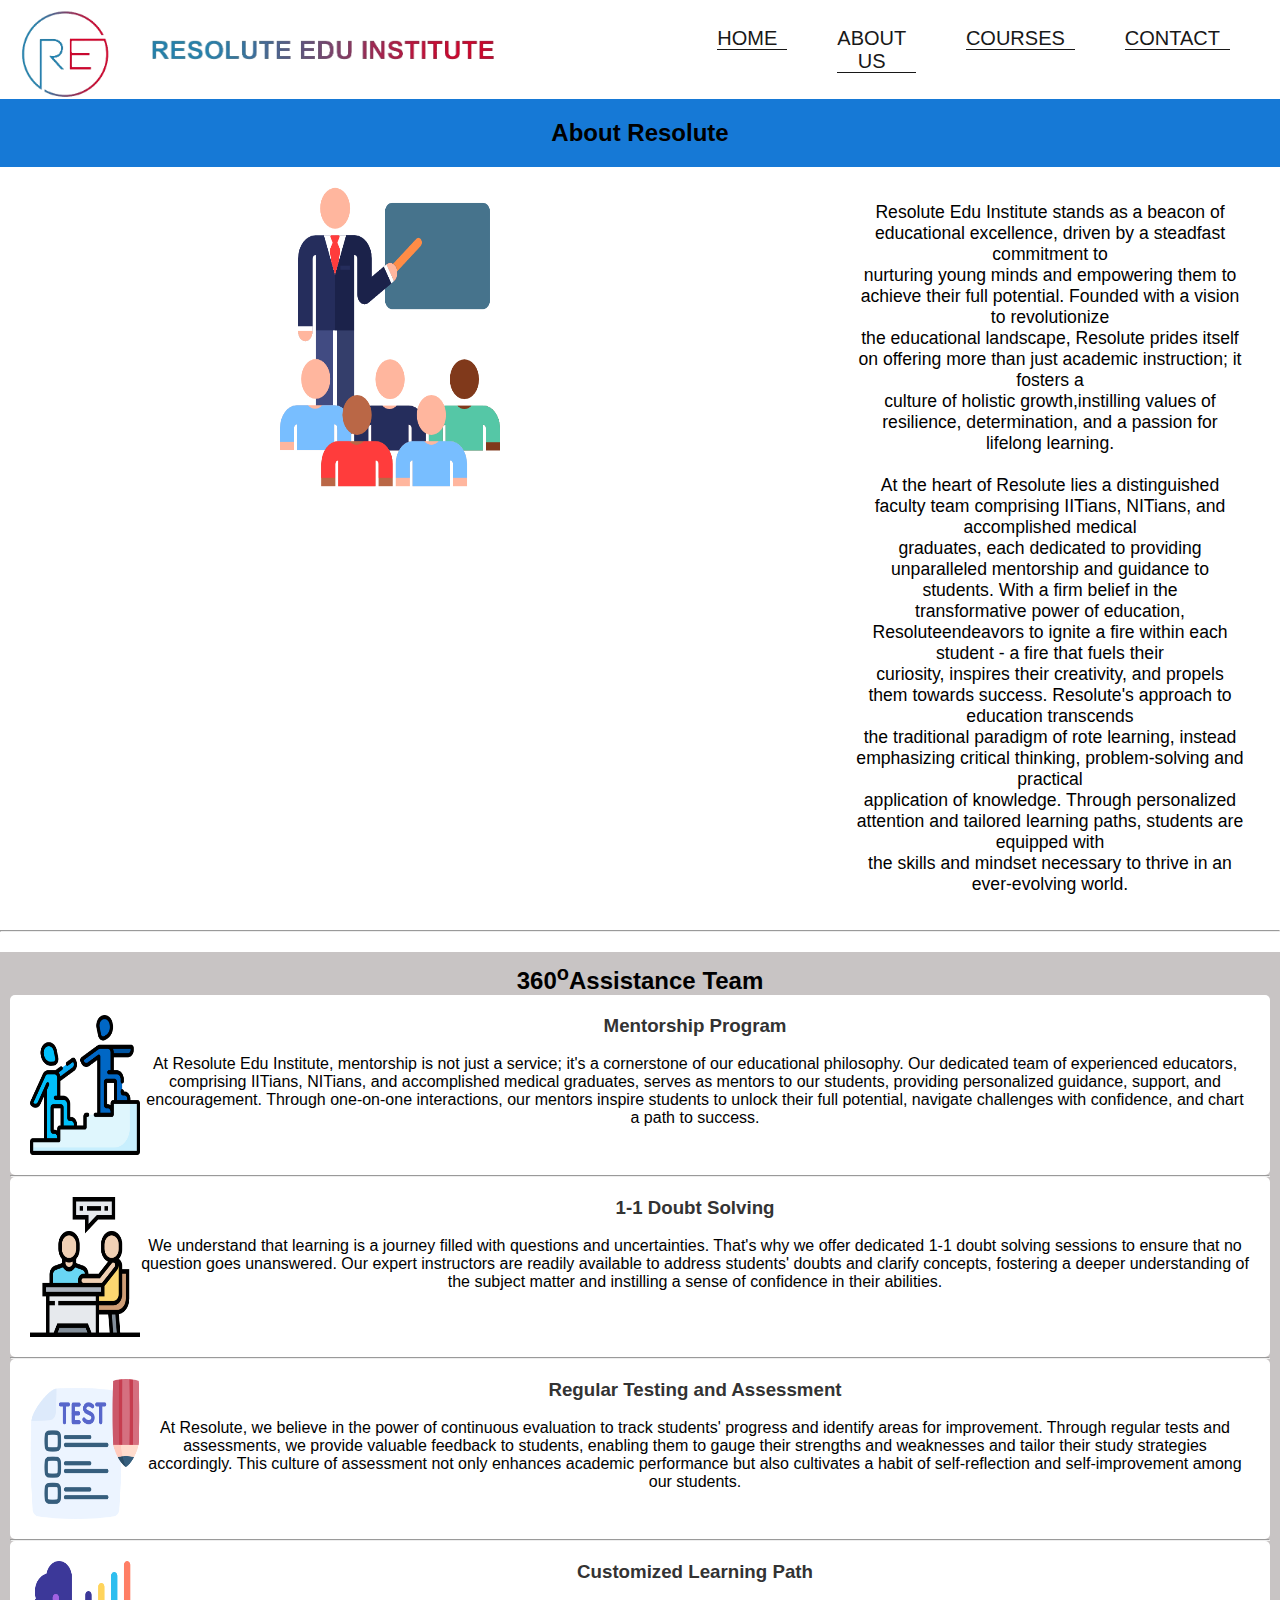
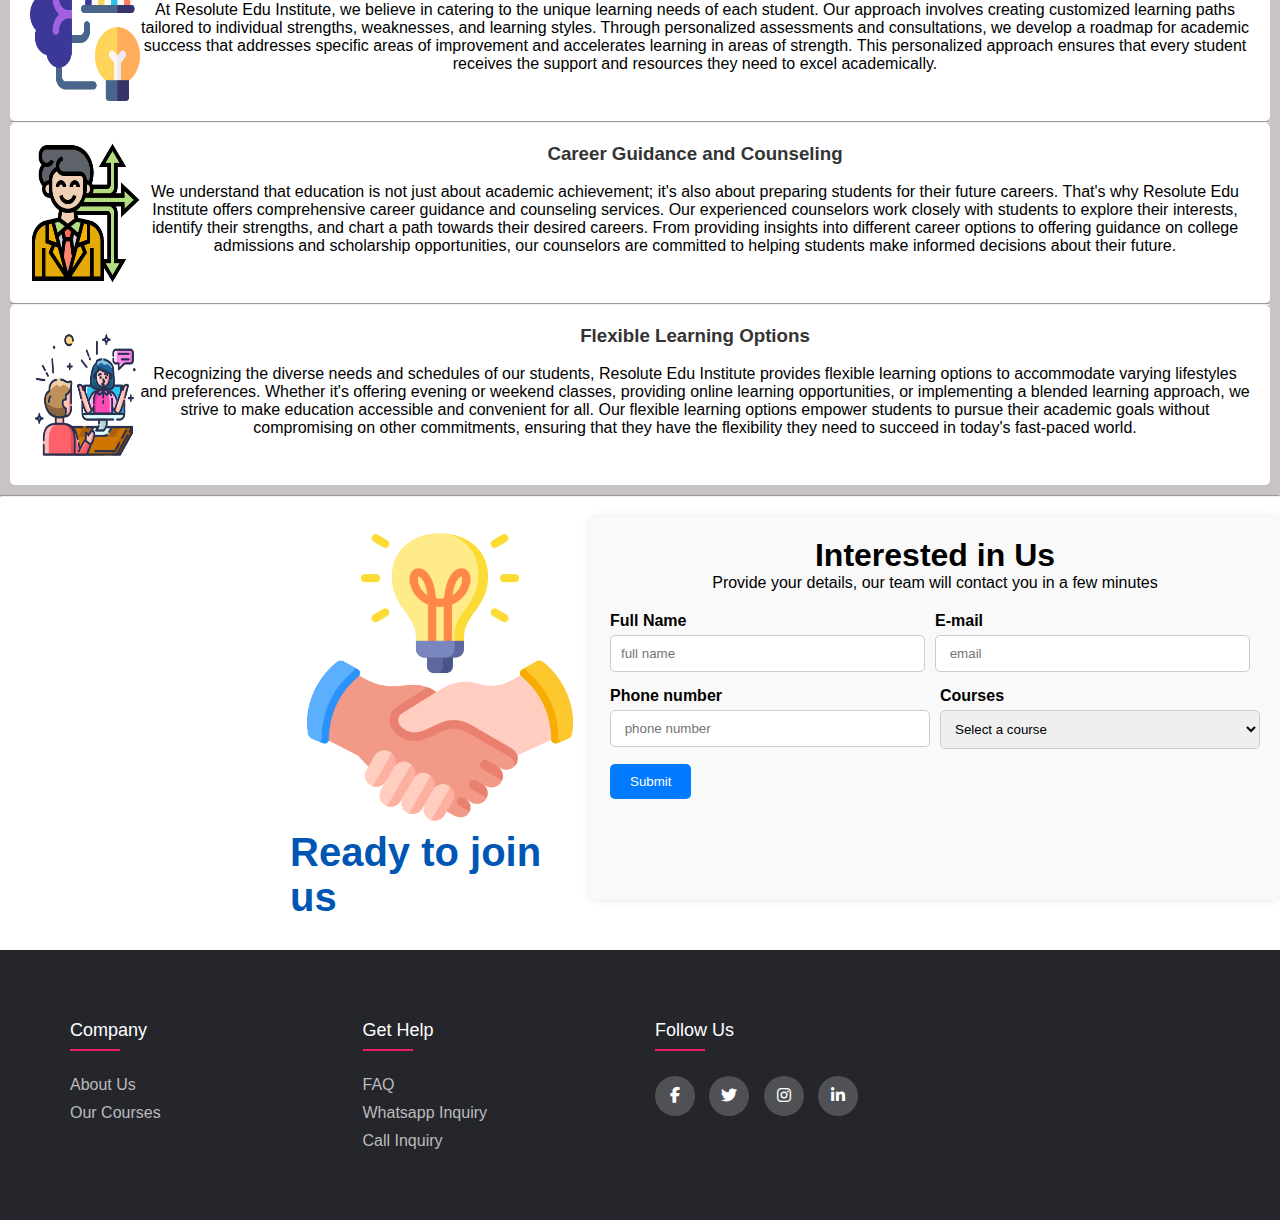
<file: about.html>
<!DOCTYPE html>
<html lang="en">
<head>
  <meta charset="UTF-8">
  <meta name="viewport" content="width=device-width, initial-scale=1.0">
  <title>Resolute edu </title>
  <link rel="stylesheet" href="css/style.css">
  <link rel="stylesheet" href="css/media.css">
  <link rel="stylesheet" href="https://cdnjs.cloudflare.com/ajax/libs/font-awesome/6.5.1/css/all.min.css" />
  <!-- Link Swiper's CSS -->
  <link rel="stylesheet" href="https://cdn.jsdelivr.net/npm/swiper@11/swiper-bundle.min.css" />
</head>
<body>
  <!--navigation-->
  <nav>
    <ul class="nav-bar">
      <li class="logo"><img src="image/logo1.png" alt="logo"></li>
      <li class="logoname"> <img src="image/logoname.png "></li>
      <input type="checkbox" id="check">
      <span class="menu">
        <li><a href="index.html">Home</a></li>
        <li><a href="about.html">About us</a></li>
        <li><a href="courses.html">Courses</a></li>
        <li><a href="contact.html">Contact</a></li>
        <label for="check" class="close-menu" > <i class="fa-solid fa-xmark"></i></label>
        
      </span>
      <label for="check" class="open-menu" ><i class="fa-solid fa-bars"></i></label>
    </ul>
  </nav>

  <!--about us -->
   <div class="aboutresolute">
     <h2>About Resolute</h2>
   </div>
   <div class="res-about">
    <img src="image/classroom.png" alt="about ">
    <div class="resolute-about">
      <p>Resolute Edu Institute stands as a beacon of educational excellence, driven

        by a steadfast commitment to<br> nurturing young minds and empowering them
        
        to achieve their full potential. Founded with a vision to revolutionize<br>
        
        the educational landscape, Resolute prides itself on offering more than just
        
        academic instruction; it fosters a <br>culture of holistic growth,instilling values of
        
        resilience, determination, and a passion for lifelong learning.
        <br><br>
        
        At the heart of Resolute lies a distinguished faculty team comprising IITians,
        
        NITians, and accomplished medical <br> graduates, each dedicated to providing
        unparalleled mentorship and guidance to students. With a firm belief in the <br>
        
        transformative power of education, Resoluteendeavors to ignite a fire within
        
        each student - a fire that fuels their <br>curiosity, inspires their creativity, and
        
        propels them towards success.
        
        Resolute's approach to education transcends <br>the traditional paradigm of rote
        
        learning, instead emphasizing critical thinking, problem-solving and practical
        <br>
        application of knowledge. Through personalized attention and tailored learning
        
        paths, students are equipped with <br>the skills and mindset necessary to thrive in
        
        an ever-evolving world.</p>
   </div>
    
    </div>

 <hr>   
  <!-- Qualities Partition Design -->
  <section class="qualities-section">
    <h2>360<sup>o</sup>Assistance Team</h2>
     <div class="qualities">
        
        <!-- Mentorship Program -->
        <div class="partition">
          
            <div class="partition-left">
              <img src="image/mentorship.png" alt="mentorship">
            </div>
            <div class="partition-right">
  
              <h3>Mentorship Program</h3><br>
  
            <p>At Resolute Edu Institute, mentorship is not just a service; it's a cornerstone of our educational philosophy. Our dedicated team of experienced educators, comprising IITians, NITians, and accomplished medical graduates,
               serves as mentors to our students, providing personalized guidance, support, and encouragement. Through one-on-one interactions, our mentors inspire students to unlock their full potential, navigate challenges with confidence, and chart a path to success.</p>
            </div>
          </div>
         
          
        <hr>

        <!-- 1-1 Doubt Solving -->
        <div class="partition">
          <div class="partition-left">
            <img src="image/one and doubt solving.png" alt="mentorship">
          </div>
          <div class="partition-right">
            <h3>1-1 Doubt Solving</h3> <br> 
            <p>We understand that learning is a journey filled with questions and uncertainties. That's why we offer dedicated 1-1 doubt solving sessions to ensure that no question goes unanswered. Our expert instructors are readily available to address students' doubts and clarify concepts, fostering a deeper understanding of the subject matter and instilling a sense of confidence in their abilities.</p>
          </div>
          
        </div>
          <hr>
        <!-- Regular Testing and Assessment -->
        <div class="partition">
          <div class="partition-left">
            <img src="image/test.png" alt="mentorship">
          </div>
          <div class="partition-right">
            <h3>Regular Testing and Assessment</h3><br>
          <p>At Resolute, we believe in the power of continuous evaluation to track students' progress and identify areas for improvement. Through regular tests and assessments, we provide valuable feedback to students, enabling them to gauge their strengths and weaknesses and tailor their study strategies accordingly. This culture of assessment not only enhances academic performance but also cultivates a habit of self-reflection and self-improvement among our students.</p>
          </div>
          
          
        </div>
             <hr>
        <!--Customized learning Paths-->
        <div class="partition">
          <div class="partition-left">
            <img src="image/customize.png" alt="mentorship">
          </div>
          <div class="partition-right">
            <h3>Customized Learning Path</h3><br>
            <p>At Resolute Edu Institute, we believe in catering to the unique learning needs of each student. Our approach involves creating customized learning paths tailored to individual strengths, weaknesses, and learning styles. Through personalized assessments and consultations, we develop a roadmap for academic success that addresses specific areas of improvement and accelerates learning in areas of strength. This personalized approach ensures that every student receives the support and resources they need to excel academically.</p>
          </div>
          
        </div>
            <hr>
        <!--Career Guidance and Counseling-->
        <div class="partition">
          <div class="partition-left">
            <img src="image/career.png" alt="mentorship">
          </div>
          <div class="partition-right">
            <h3>Career Guidance and Counseling</h3><br>
          <p>We understand that education is not just about academic achievement; it's also about preparing students for their future careers. That's why Resolute Edu Institute offers comprehensive career guidance and counseling services. Our experienced counselors work closely with students to explore their interests, identify their strengths, and chart a path towards their desired careers. From providing insights into different career options to offering guidance on college admissions and scholarship opportunities, our counselors are committed to helping students make informed decisions about their future.</p>
          </div>
         
        </div>
           <hr>
        <!--Flexible learning options -->
        <div class="partition">
          <div class="partition-left">
            <img src="image/flexible.png" alt="mentorship">
          </div>
          <div class="partition-right">
            <h3>Flexible Learning Options</h3><br>
            <p>Recognizing the diverse needs and schedules of our students, Resolute Edu Institute provides flexible learning options to accommodate varying lifestyles and preferences. Whether it's offering evening or weekend classes, providing online learning opportunities, or implementing a blended learning approach, we strive to make education accessible and convenient for all. Our flexible learning options empower students to pursue their academic goals without compromising on other commitments, ensuring that they have the flexibility they need to succeed in today's fast-paced world.</p>
          </div>
          
        </div>
      </div>
    </div>
  </section>
  <hr>
  <div class="container-2">
    <div class="form-1">
       
       <img src="image/collaboration.png" alt="">
       <h1>Ready to join us</h1>
    </div>
    <div class="form-container">
        <div class="title">
            <h1>Interested in Us</h1>
            <p>Provide your details, our team will contact you in a few minutes</p>
        </div>
        <form action="#">
            <div class="user-details">
                <div class="input-box">
                    <span class="details">Full Name</span>
                    <input type="text" placeholder="full name" required>
                </div>
                <div class="input-box">
                    <span class="details">E-mail </span>
                    <input type="text" placeholder=" email" required>
                </div>
                <div class="input-box">
                    <span class="details">Phone number</span>
                    <input type="text" placeholder=" phone number" required>
                </div>
                <div class="select-box">
                    <span class="details">Courses</span>
                    <select required>
                        <option value="">Select a course</option>
                        <option value="Foundation batch phase-I">Foundation batch phase-I</option>
                        <option value="Foundation batch phase-II">Foundation batch phase-II</option>
                        <option value="Foundation batch phase-III">Foundation batch phase-III</option>
                        <option value="Engineering batch phase-I">Engineering batch phase-I</option>
                        <option value="Engineering batch phase-II">Engineering batch phase-II</option>
                        <option value="Engineering batch phase-III">Engineering batch phase-III</option>
                        <option value="Medical batch phase-I">Medical batch phase-I</option>
                        <option value="Medical batch phase-II">Medical batch phase-II</option>
                        <option value="Medical batch phase-III">Medical batch phase-III</option>
                    </select>
                </div>
            </div>
            <button type="submit">Submit</button>
        </form>
    </div>
  </div>
  </div>
 

    <!--footer-->
    <footer class="footer">
      <div class="container">
        <div class="row">
          <div class="footer-col">
            <h4>company</h4>
            <ul>
              <li><a href="#">About us</a></li>
              <li><a href="#">our courses</a></li>
              
            </ul>
          </div>
          <div class="footer-col">
            <h4>Get help</h4>
            <ul>
              <li><a href="#">FAQ</a></li>
              <li><a href="#">Whatsapp inquiry</a></li>
              <li><a href="#">call inquiry</a></li>
             
            </ul>
          </div>  
          <div class="footer-col">
            <h4>follow us</h4>
            <div class="social-links">
              <a href="#"><i class="fab fa-facebook-f"></i></a>
              <a href="#"><i class="fab fa-twitter"></i></a>
              <a href="#"><i class="fab fa-instagram"></i></a>
              <a href="#"><i class="fab fa-linkedin-in"></i></a>
            </div>
          </div>
        </div>
      </div>
   </footer>

   
  </body>
  </html>
</file>
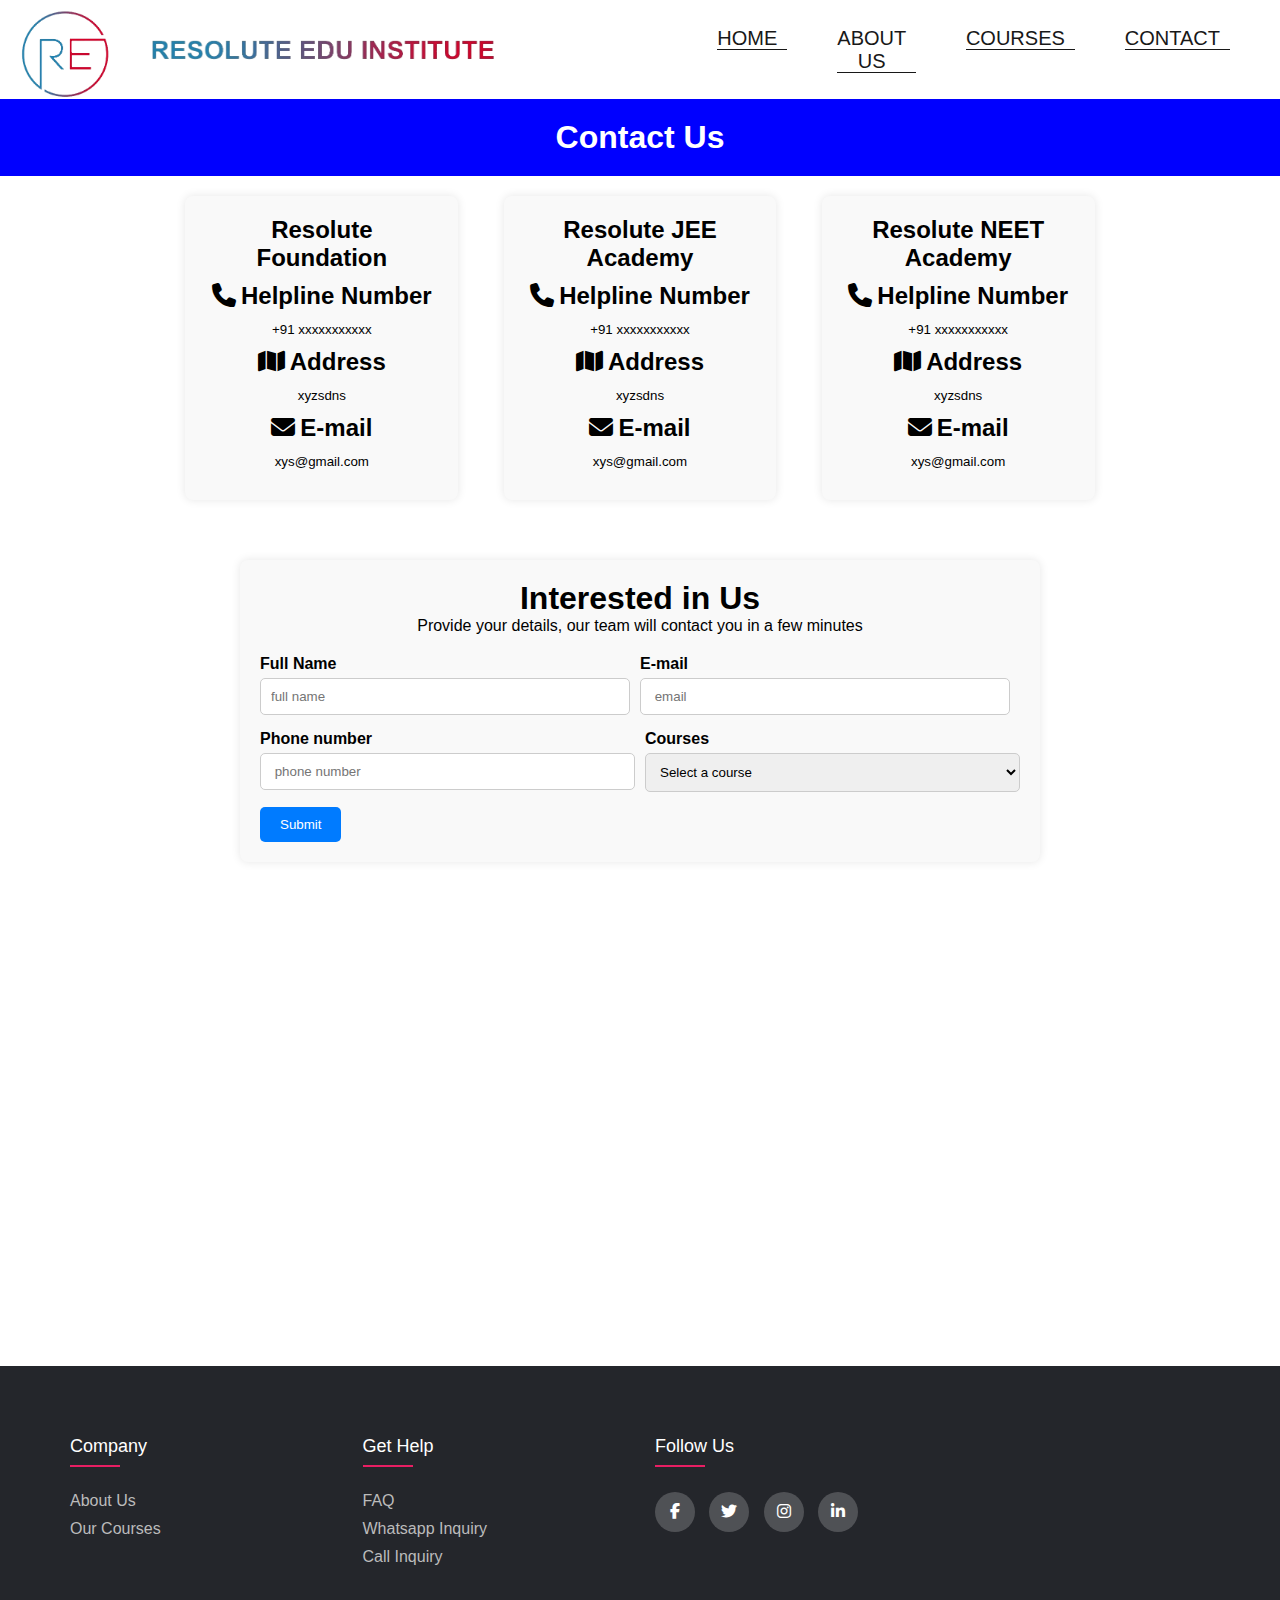
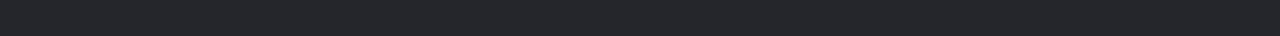
<file: contact.html>
<!DOCTYPE html>
<div lang="en">
<head>
  <meta charset="UTF-8">
  <meta name="viewport" content="width=device-width, initial-scale=1.0">
  <title>Resolute edu </title>
  <link rel="stylesheet" href="css/style.css">
  <link rel="stylesheet" href="css/media.css">
  <link rel="stylesheet" href="https://cdnjs.cloudflare.com/ajax/libs/font-awesome/6.5.1/css/all.min.css" />
 
</head>
<div>
  <!--navigation-->
  <nav>
    <ul class="nav-bar">
      <li class="logo"><img src="image/logo1.png" alt="logo"></li>
      <li class="logoname"> <img src="image/logoname.png "></li>
      <input type="checkbox" id="check">
      <span class="menu">
        <li><a href="index.html">Home</a></li>
        <li><a href="about.html">About us</a></li>
        <li><a href="courses.html">Courses</a></li>
        <li><a href="contact.html">Contact</a></li>
        <label for="check" class="close-menu" > <i class="fa-solid fa-xmark"></i></label>
        
      </span>
      <label for="check" class="open-menu" ><i class="fa-solid fa-bars"></i></label>
    </ul>
  </nav>

</div>
<!--contactus-->
<div class="contactus">
  <h1>Contact Us</h1>
</div>
<div class="academy-container">
  <div class="container-1">
      <div class="foundation">
          <h2><b>
            Resolute Foundation </b></h2>
          <div class="helpline">
              <h2><i class="fa-solid fa-phone"></i><b>Helpline Number</b></h2>
              <small>+91 xxxxxxxxxxx</small>
          </div>
          <div class="address">
              <h2><i class="fa-solid fa-map"></i><b>Address</b></h2>
              <small>xyzsdns</small>
          </div>
          <div class="email">
              <h2><i class="fa-solid fa-envelope"></i><b>E-mail</b></h2>
              <small>xys@gmail.com</small>
          </div>
      </div>
      <div class="academyjee">
          <h2><b>Resolute JEE Academy</b></h2>
          <div class="helpline">
              <h2><i class="fa-solid fa-phone"></i><b>Helpline Number</b></h2>
              <small>+91 xxxxxxxxxxx</small>
          </div>
          <div class="address">
              <h2><i class="fa-solid fa-map"></i><b>Address</b></h2>
              <small>xyzsdns</small>
          </div>
          <div class="email">
              <h2><i class="fa-solid fa-envelope"></i><b>E-mail</b></h2>
              <small>xys@gmail.com</small>
          </div>
      </div>
      <div class="academyneet">
          <h2><b>Resolute NEET Academy</b></h2>
          <div class="helpline">
              <h2><i class="fa-solid fa-phone"></i><b>Helpline Number</b></h2>
              <small>+91 xxxxxxxxxxx</small>
          </div>
          <div class="address">
              <h2><i class="fa-solid fa-map"></i><b>Address</b></h2>
              <small>xyzsdns</small>
          </div>
          <div class="email">
              <h2><i class="fa-solid fa-envelope"></i><b>E-mail</b></h2>
              <small>xys@gmail.com</small>
          </div>
      </div>
  </div>
  <div class="container-2">
   
    <div class="form-container">
        <div class="title">
            <h1>Interested in Us</h1>
            <p>Provide your details, our team will contact you in a few minutes</p>
        </div>
        <form action="#">
            <div class="user-details">
                <div class="input-box">
                    <span class="details">Full Name</span>
                    <input type="text" placeholder="full name" required>
                </div>
                <div class="input-box">
                    <span class="details">E-mail </span>
                    <input type="text" placeholder=" email" required>
                </div>
                <div class="input-box">
                    <span class="details">Phone number</span>
                    <input type="text" placeholder=" phone number" required>
                </div>
                <div class="select-box">
                    <span class="details">Courses</span>
                    <select required>
                        <option value="">Select a course</option>
                        <option value="Foundation batch phase-I">Foundation batch phase-I</option>
                        <option value="Foundation batch phase-II">Foundation batch phase-II</option>
                        <option value="Foundation batch phase-III">Foundation batch phase-III</option>
                        <option value="Engineering batch phase-I">Engineering batch phase-I</option>
                        <option value="Engineering batch phase-II">Engineering batch phase-II</option>
                        <option value="Engineering batch phase-III">Engineering batch phase-III</option>
                        <option value="Medical batch phase-I">Medical batch phase-I</option>
                        <option value="Medical batch phase-II">Medical batch phase-II</option>
                        <option value="Medical batch phase-III">Medical batch phase-III</option>
                    </select>
                </div>
            </div>
            <button type="submit">Submit</button>
        </form>
    </div>
  </div>
  </div>
<!--google map-->

<iframe src="https://www.google.com/maps/embed?pb=!1m18!1m12!1m3!1d386.7425034747934!2d86.15254632816166!3d23.665366716873972!2m3!1f0!2f0!3f0!3m2!1i1024!2i768!4f13.1!3m3!1m2!1s0x39f423b60358de4f%3A0xc4bb59727bbc8a05!2sRESOLUTE%20EDU%20INSTITUTE!5e0!3m2!1sen!2sin!4v1711801522734!5m2!1sen!2sin" width="100%" height="450" style="border:0;" allowfullscreen="" loading="lazy" referrerpolicy="no-referrer-when-downgrade"></iframe>



  
<!--footer-->
  
<footer class="footer">
    <div class="container">
      <div class="row">
        <div class="footer-col">
          <h4>company</h4>
          <ul>
            <li><a href="#">About us</a></li>
            <li><a href="#">our courses</a></li>
            
          </ul>
        </div>
        <div class="footer-col">
          <h4>Get help</h4>
          <ul>
            <li><a href="#">FAQ</a></li>
            <li><a href="#">Whatsapp inquiry</a></li>
            <li><a href="#">call inquiry</a></li>
           
          </ul>
        </div>  
        <div class="footer-col">
          <h4>follow us</h4>
          <div class="social-links">
            <a href="#"><i class="fab fa-facebook-f"></i></a>
            <a href="#"><i class="fab fa-twitter"></i></a>
            <a href="#"><i class="fab fa-instagram"></i></a>
            <a href="#"><i class="fab fa-linkedin-in"></i></a>
          </div>
        </div>
      </div>
    </div>
 </footer>
</file>
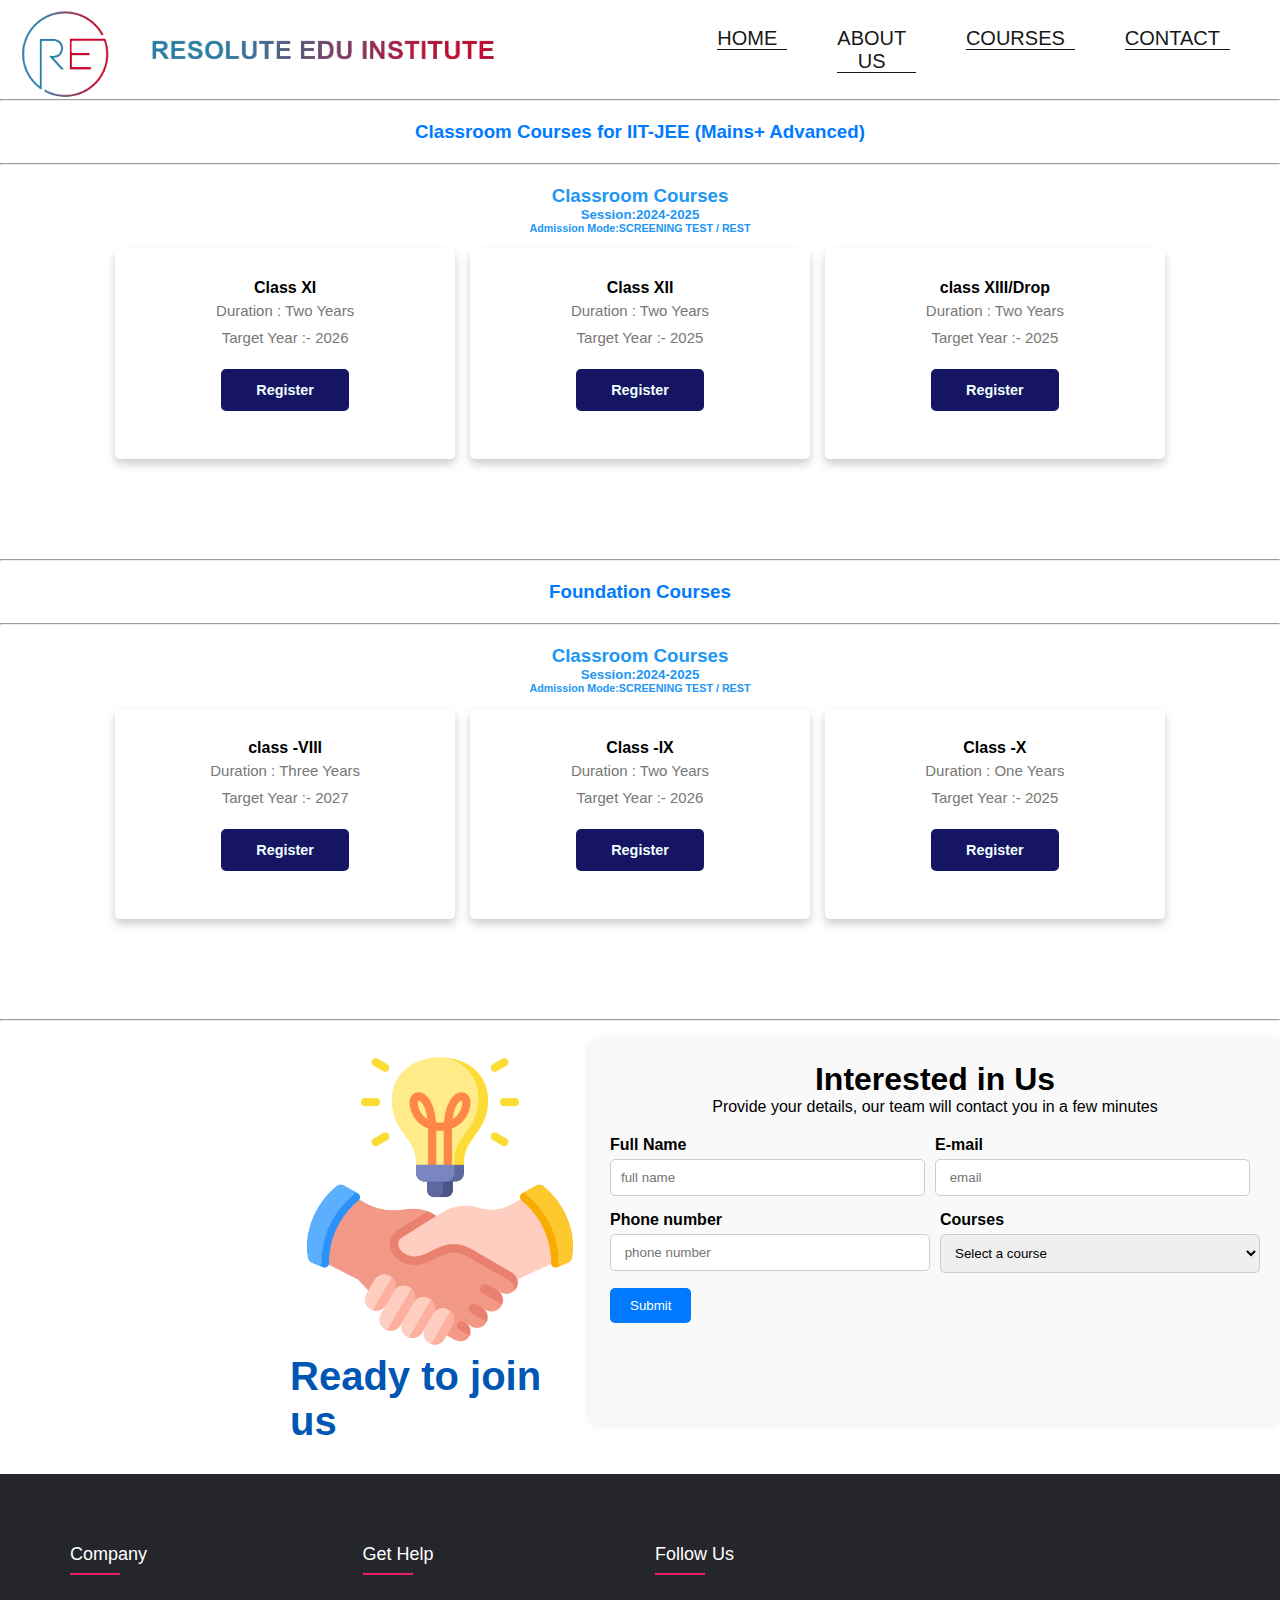
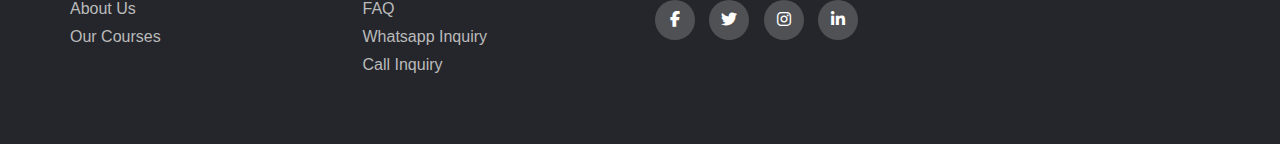
<file: courses.html>
<!DOCTYPE html>
<html lang="en">
<head>
  <meta charset="UTF-8">
  <meta name="viewport" content="width=device-width, initial-scale=1.0">
  <title>Resolute edu </title>
  <link rel="stylesheet" href="css/style.css">
  <link rel="stylesheet" href="css/media.css">
  <link rel="stylesheet" href="https://cdnjs.cloudflare.com/ajax/libs/font-awesome/6.5.1/css/all.min.css" />
</head>
<body>
  <!--navigation-->
  <nav>
    <ul class="nav-bar">
      <li class="logo"><img src="image/logo1.png" alt="logo"></li>
      <li class="logoname"> <img src="image/logoname.png "></li>
      <input type="checkbox" id="check">
      <span class="menu">
        <li><a href="index.html">Home</a></li>
        <li><a href="about.html">About us</a></li>
        <li><a href="courses.html">Courses</a></li>
        <li><a href="contact.html">Contact</a></li>
        <label for="check" class="close-menu" > <i class="fa-solid fa-xmark"></i></label>
        
      </span>
      <label for="check" class="open-menu" ><i class="fa-solid fa-bars"></i></label>
    </ul>
  </nav>

  
  <hr>
<!--engg courses-->
  
  <div class="iit">
    <h3>Classroom Courses for IIT-JEE (Mains+ Advanced)</h3>
  </div>
  <hr>

  <div class="jee-container">
    <div class="classroom">
      <h3>Classroom Courses</h3>
      <h5><b>Session:</b>2024-2025</h5>
      <h6><b>Admission Mode:</b>SCREENING TEST / REST</h6>
    </div>
    
    <div class="courses-container">
      <div class="box">
        <h4> Class XI </h4>
         
        <p>Duration : Two Years 
        </p>
        <p>Target Year :- 2026</p>
         <div class="btn-34">
          <a class="red" href="contact.html">Register</a>
         
         </div>
      </div>
  
  
      <div class="box">
        <h4> Class XII</h4>
          
        <p>Duration : Two Years 
        </p>
        <p>Target Year :- 2025</p>
         <div class="btn-34">
          <a class="red" href="contact.html">Register</a>
          
         </div>
      </div> 
  
      <div class="box">
        <h4> class XIII/Drop </h4>
        
        <p>Duration : Two Years 
        </p>
        <p>Target Year :- 2025</p>
         <div class="btn-34">
          <a class="red" href="contact.html">Register</a>
          
         </div>
      </div>
  
    </div>
  </div>
  <hr>
<!--foundation-->
<div class="iit">
  <h3>Foundation Courses</h3>
</div>
<hr>

<div class="jee-container">
  <div class="classroom">
    <h3>Classroom Courses</h3>
    <h5><b>Session:</b>2024-2025</h5>
    <h6><b>Admission Mode:</b>SCREENING TEST / REST</h6>
  </div>
  
  <div class="courses-container">
    <div class="box">
      <h4> class -VIII</h4>
       
      <p>Duration : Three Years 
      </p>
     <p>Target  Year :- 2027</p>
       <div class="btn-34">
        <a class="red" href="contact.html">Register</a>
       
       </div>
    </div>


    <div class="box">
      <h4> Class -IX</h4>
       
      <p>Duration : Two Years 
      </p>
      <p>Target Year :- 2026</p>
       <div class="btn-34">
        <a class="red" href="contact.html">Register</a>
        
       </div>
    </div> 

    <div class="box">
      <h4> Class -X </h4>
        
      <p>Duration : One Years 
      </p>
      <p>Target Year :- 2025</p>
       <div class="btn-34">
        <a class="red" href="contact.html">Register</a>
        
       </div>
    </div>

  </div>
</div>
<hr>
<div class="container-2">
  <div class="form-1">
     
     <img src="image/collaboration.png" alt="">
     <h1>Ready to join us</h1>
  </div>
  <div class="form-container">
      <div class="title">
          <h1>Interested in Us</h1>
          <p>Provide your details, our team will contact you in a few minutes</p>
      </div>
      <form action="#">
          <div class="user-details">
              <div class="input-box">
                  <span class="details">Full Name</span>
                  <input type="text" placeholder="full name" required>
              </div>
              <div class="input-box">
                  <span class="details">E-mail </span>
                  <input type="text" placeholder=" email" required>
              </div>
              <div class="input-box">
                  <span class="details">Phone number</span>
                  <input type="text" placeholder=" phone number" required>
              </div>
              <div class="select-box">
                  <span class="details">Courses</span>
                  <select required>
                      <option value="">Select a course</option>
                      <option value="Foundation batch phase-I">Foundation batch phase-I</option>
                      <option value="Foundation batch phase-II">Foundation batch phase-II</option>
                      <option value="Foundation batch phase-III">Foundation batch phase-III</option>
                      <option value="Engineering batch phase-I">Engineering batch phase-I</option>
                      <option value="Engineering batch phase-II">Engineering batch phase-II</option>
                      <option value="Engineering batch phase-III">Engineering batch phase-III</option>
                      <option value="Medical batch phase-I">Medical batch phase-I</option>
                      <option value="Medical batch phase-II">Medical batch phase-II</option>
                      <option value="Medical batch phase-III">Medical batch phase-III</option>
                  </select>
              </div>
          </div>
          <button type="submit">Submit</button>
      </form>
  </div>
</div>
</div>

<!--footer-->
<footer class="footer">
  <div class="container">
    <div class="row">
      <div class="footer-col">
        <h4>company</h4>
        <ul>
          <li><a href="#">About us</a></li>
          <li><a href="#">our courses</a></li>
          
        </ul>
      </div>
      <div class="footer-col">
        <h4>Get help</h4>
        <ul>
          <li><a href="#">FAQ</a></li>
          <li><a href="#">Whatsapp inquiry</a></li>
          <li><a href="#">call inquiry</a></li>
         
        </ul>
      </div>  
      <div class="footer-col">
        <h4>follow us</h4>
        <div class="social-links">
          <a href="#"><i class="fab fa-facebook-f"></i></a>
          <a href="#"><i class="fab fa-twitter"></i></a>
          <a href="#"><i class="fab fa-instagram"></i></a>
          <a href="#"><i class="fab fa-linkedin-in"></i></a>
        </div>
      </div>
    </div>
  </div>
</footer>




  </body>
  </html>
</file>
<file: css/style.css>
*{margin: 0;
    padding: 0;
    box-sizing: border-box;
    
    }
    
    body{
        font-family: "poppins", sans-serif ;
        --color1:white;
      --color2:#181818 ;
    }
    
    
     /*navigation*/
    
     .nav-bar{
        width: 100%;
        display: flex;
        justify-content: space-between;
        align-items: center;
        list-style: none;
        position: relative;
        background-color: white;
        height: 20%;
        
        border-color: yellow;
    
       
      
       }
      
       .logo img
       {
        width: 90px;
        margin-left: 20px;
        margin-top: 10px;
        margin-right: 30px;
       }
      
       .logoname img{
        width: 70%;
        
       }
      
       .menu{
         display: flex;
         margin-right: 50px;
       }
       .menu li{
        padding-left: 50px;
        font-size: 20px;
        
        
       }
       .menu li a{
        
        display: inline-block;
        text-decoration: none;
        color: var(--color2);
        text-align: center;
        transition: 0.15s ease out;
        position: relative;
        text-transform: uppercase;
        padding-right: 10px;
        
      
      
      
       }
       .menu li a:hover{
        color: orchid;
       }
       .menu li a::after{
        content: "";
        position:absolute;
        bottom: 0;
        left: 0;
        width: 100%;
        height: 1px;
        background-color:var(--color2) 
        ;
        transition: 0.15s ease-in-out;
      }
      
      .menu li a:hover:after{
        width: 100%;
        background-color: orchid;
    }
      .open-menu ,.close-menu{
        position: absolute;
        color: orange;
        cursor: pointer;
        font-size: 1.5rem;
        display: none;
      
      }
      .open-menu{
        top: 50%;
        right:20px;
        transform:translateY(-50%);
      }
      .close-menu{
        top: 20%;
        right:20px;
        
      }
      
      #check{
        display:none;
      }
/*home*/
.home {
    
    position: relative;
}

/*slider*/

.mySlides {
  display: none
}
img {
  vertical-align: middle;
}
/* Slideshow container */
.slideshow-container {
max-width: 80%;
position: relative;
margin: auto;
}
/* Next & previous buttons */
.prev, .next {
cursor: pointer;
position: absolute;
top: 50%;
width: auto;
padding: 16px;
margin-top: -22px;
color: white;
font-weight: bold;
font-size: 18px;
transition: 0.6s ease;
border-radius: 0 3px 3px 0;
user-select: none;
}
/* Position the "next button" to the right */
.next {
right: 0;
border-radius: 3px 0 0 3px;
}
/* On hover, add a black background color with a little bit see-through */
.prev:hover, .next:hover {
background-color: rgba(0,0,0,0.8);
}
/* Caption text */
.text {
color: #f2f2f2;
font-size: 15px;
padding: 8px 12px;
position: absolute;
bottom: 8px;
width: 100%;
text-align: center;
}
/* Number text (1/3 etc) */
.numbertext {
color: #f2f2f2;
font-size: 12px;
padding: 8px 12px;
position: absolute;
top: 0;
}
/* The dots/bullets/indicators */
.dot {
cursor: pointer;
height: 15px;
width: 15px;
margin: 0 2px;
background-color: #bbb;
border-radius: 50%;
display: inline-block;
transition: background-color 0.6s ease;
}
.active, .dot:hover {
background-color: #717171;
}

/*course and fee*/

.courses-1{
    border-radius: 40px;
}
.courses-container{
    padding: 15px 9%;
    padding-bottom: 100px;

}
    
   

.header-2{
    text-align: center;
    margin-top: 30px;
    font-size: 1.5rem;
    font-weight: bold;
}

.courses-container
{
    display: grid;
    grid-template-columns: repeat(auto-fit, minmax(270px,1fr));
    gap: 15px;
}

.courses-container .box-1{
    box-shadow:  0 5px 10px rgba(0,0,0,.2);
    border-radius: 5px;
    background: #ffffff;
    text-align: center;
    padding: 20px 20px ;
}

.courses-container .box-1 img{
    height: 60%;
    border-top: 2px;
    width: 90%;

}
.courses-container .box-1 h3{
    color: #444;
    font-size: 22px;
    padding: 10px 0;

}
.courses-container .box-1 p{
    color: #777;
    font-size: 15px;
    line-height: 1.8 ;
}
.courses-container .box-1 .btn-1{
    margin: 30px;
}
.courses-container .box-1 .btn-1 a{
    text-decoration: none;
    font-size: 0.9rem;
    padding: 13px 35px;
    background-color: black;
    font-weight: 600;
    border-radius: 5px;

}
.courses-container .box-1 .btn-1 a.blue{
    color: azure;
    background: rgb(21,21,100);
    transition: .3s;
}
.courses-container .box-1 .btn-1 a.blue:hover{
    color:rgb(21,21,100);
    background: red;

}



.courses-container .box-1:hover{
    box-shadow: 0 10px 15px rgba(0,0,0,.3);
    transform: scale(1.02);
    
}
/*aboutus*/


.aboutus{
    box-sizing: border-box;
    border-radius: 3px;
    background: #00C6CF;
    text-align: center;
    padding: 30px 20px ;
}


.aboutus .cta{
    margin: 30px;
}


.aboutus a{
    text-decoration: none;
    font-size: 0.9rem;
    padding: 13px 35px;
    background-color: black;
    font-weight: 600;
    border-radius: 5px;
}
.aboutus a.blue{
    color: azure;
    background: rgb(21,21,100);
    transition: .3s;
}
.aboutus a.blue:hover{
    color:rgb(21,21,100);
    background: red;

}
.support{
    padding: 15px 9%;
    padding-bottom: 100px;

   
}
.support .heading{
    text-align: center;
    padding-bottom: 15px;
    color: rgb(15, 15, 15);
    
    font-size: 50px;
}
.support .box-container
{
    display: grid;
    grid-template-columns: repeat(auto-fit, minmax(270px,1fr));
    gap: 15px;
}

.support .box-container .box{
    box-shadow:  0 5px 10px rgba(0,0,0,.2);
    border-radius: 5px;
    background: #ffffff;
    text-align: center;
    padding: 30px 20px ;
}

.support .box-container .box img{
    height: 80px;

}
.support .box-container .box h3{
    color: #444;
    font-size: 22px;
    padding: 10px 0;

}
.support .box-container .box p{
    color: #777;
    font-size: 15px;
    line-height: 1.8 ;
}
.support .box-container .box .btn-1{
    margin: 30px;
}
.support .box-container .box .btn-1 a{
    text-decoration: none;
    font-size: 0.9rem;
    padding: 13px 35px;
    background-color: black;
    font-weight: 600;
    border-radius: 5px;

}
.support .box-container .box .btn-1 a.blue{
    color: azure;
    background: rgb(21,21,100);
    transition: .3s;
}
.support .box-container .box .btn-1 a.blue:hover{
    color:rgb(21,21,100);
    background: red;

}



.support .box-container .box:hover{
    box-shadow: 0 10px 15px rgba(0,0,0,.3);
    transform: scale(1.02);
    
}
/*faculty-section*/
.title-box{
    text-align: center;
    margin: 100px auto  50px; ;
}
.title-box p{
    margin-top: 10px;
    line-height: 24px;
}

 .profile-box{
    width: 240px;
    height: 240px;
    background: white;
    border-radius: 4px;
    margin-bottom: 30px;
    box-shadow: 0 10px 10px 10px rgba(115,193,255,0.1);
    padding: 20px; 
    transition: background 0.5s;
    overflow: hidden;
   
}
.profile-box img{
    
    width: 60px;
   top: 20px;
   float: right;
    border-radius: 4px;
    height: 70px;
    transition: 0.5s; 
}
 .profile-box h4{
    margin-top: 25px;
    margin-bottom: 5px;
    color: #2196f3;
}
 .profile-box small{
    color: #555;
}
 .profile-box .social-box{
    background-color: #2196f3;
    margin: 20px auto 20px;
    text-align: center;
    border-radius: 3px;

}
 .profile-box .social-box .fa{
    margin: 5px;
    color: white;
    cursor: pointer;
}
.profile-box p{
    text-align: center;
    line-height: 24px;
    color: #555;
}
.team-row{
    display: flex;
    justify-content: space-between;
    flex-wrap: wrap;
    width: 85%;
    margin: auto;

}

.profile-box img:hover{
    width: 195px ;
    height: 195px;
   
    
   

}
.profile-box:hover{
    background: #2196f3;

}
.profile-box:hover h4{
    color: white;
}
.profile-box:hover p{
    color: #efefef;
}
.profile-box:hover small{
    color: #efefef;
}
.profile-box:hover .social-box{
    background:#ffffff;
}
.profile-box:hover .social-box .fa{
    color:#2196f3;
}




/*footer*/

.container{
	max-width: 1170px;
	margin:auto;
}
.row{
	display: flex;
	flex-wrap: wrap;
}
ul{
	list-style: none;
}
.footer{
	background-color: #24262b;
    padding: 70px 0;
}
.footer-col{
   width: 25%;
   padding: 0 15px;
}
.footer-col h4{
	font-size: 18px;
	color: #ffffff;
	text-transform: capitalize;
	margin-bottom: 35px;
	font-weight: 500;
	position: relative;
}
.footer-col h4::before{
	content: '';
	position: absolute;
	left:0;
	bottom: -10px;
	background-color: #e91e63;
	height: 2px;
	box-sizing: border-box;
	width: 50px;
}
.footer-col ul li:not(:last-child){
	margin-bottom: 10px;
}
.footer-col ul li a{
	font-size: 16px;
	text-transform: capitalize;
	color: #ffffff;
	text-decoration: none;
	font-weight: 300;
	color: #bbbbbb;
	display: block;
	transition: all 0.3s ease;
}
.footer-col ul li a:hover{
	color: #ffffff;
	padding-left: 8px;
}
.footer-col .social-links a{
	display: inline-block;
	height: 40px;
	width: 40px;
	background-color: rgba(255,255,255,0.2);
	margin:0 10px 10px 0;
	text-align: center;
	line-height: 40px;
	border-radius: 50%;
	color: #ffffff;
	transition: all 0.5s ease;
}
.footer-col .social-links a:hover{
	color: #24262b;
	background-color: #ffffff;
}
.container p{
    color: white;
    text-align: center;
    margin-top: 20px;
}
hr{
    width: 100%;
}
/*contactus page */
.contactus {
    margin: 0px auto;
    text-align: center;
    background-color: blue;
    padding: 20px;
}

.contactus h1 {
    color: white;
}

.academy-container {
    display: flex;
    flex-direction: column;
    align-items: center;
}

.container-1 {
    display: flex;
    justify-content: space-between;
    margin: 20px auto;
    max-width: 1200px;
}

.foundation,
.academyjee,
.academyneet {
    width: 30%;
    background-color: #f9f9f9;
    padding: 20px;
    border-radius: 8px;
    box-shadow: 0 0 10px rgba(0, 0, 0, 0.1);
    text-align: center;
    margin-bottom: 20px;
}

.foundation h2,
.academyjee h2,
.academyneet h2 {
    margin-bottom: 10px;
}

.foundation .helpline,
.academyjee .helpline,
.academyneet .helpline,
.foundation .address,
.academyjee .address,
.academyneet .address,
.foundation .email,
.academyjee .email,
.academyneet .email {
    margin-bottom: 10px;
}

.fa-solid {
    margin-right: 5px;
}

.container-2 {
    margin-bottom: 30px;
    display: flex;
    flex-direction: row;
    
    
}
.form-1{
    color: #0056b3;
    margin-left: 290px;
    margin-top: 30px;
}
.form-1 img{
    width: 300px;
    height: 300px;
    margin-bottom: 3px;
}
.form-1 h1{
    font-size: 2.5rem;
}

.form-container {
    max-width: 800px;
    margin: 20px auto;
    background-color: #f9f9f9;
    padding: 20px;
    border-radius: 8px;
    box-shadow: 0 0 10px rgba(0, 0, 0, 0.1);
}

.title {
    text-align: center;
    margin-bottom: 20px;
}

.user-details {
    display: flex;
    flex-wrap: wrap;
}

.input-box,
.select-box {
    flex: 1 1 calc(50% - 10px);
    margin-bottom: 15px;
}

.input-box {
    margin-right: 10px;
}

.details {
    font-weight: bold;
    display: block;
    margin-bottom: 5px;
}

input[type="text"],
select {
    width: 100%;
    padding: 10px;
    border: 1px solid #ccc;
    border-radius: 5px;
    box-sizing: border-box;
}

input[type="text"]:focus,
select:focus {
    outline: none;
    border-color: #007bff;
}

button[type="submit"] 
{
    background-color: #007bff;
    color: #fff;
    border: none;
    padding: 10px 20px;
    border-radius: 5px;
    cursor: pointer;
  }

  button[type="submit"]:hover {
    background-color: #0056b3;
  }

  /*courses page*/
  body {
    font-family: Arial, sans-serif;
    margin: 0;
    padding: 0;
}

.iit{
    text-align: center;
    margin-top: 20px;
    margin-bottom: 20px;
    color: #007bff;
}
.classroom{
    text-align: center;
    margin-top: 20px;
    color: #2196f3;
}



    

/*aboutus*/
.aboutresolute{
    text-align: center;
    background-color: rgb(22, 121, 214);
    padding: 20px;

}
.resolute-about{
    text-align: center;
    margin: 20px;
}
.resolute-about h4{
    margin: 10px;
}
.resolute-about p{
    margin: 15px;
    color: #000000;
}
.res-about{
    display: flex;
    gap: 300px;
}
.res-about img{
    height: 300px;
    width:220px;
    margin-top: 20px;
    margin-left: 280px;
    margin-right: 20px;
    margin-bottom: 20px;
}
.res-about .resolute-about{
    margin-top: 20px;
    font-size: 1.1rem;

}


 /* Qualities Section Styling */
 .qualities-section {
    background-color: #c8c4c4;
    padding: 10px;
    margin-top: 20px;
   text-align: center;
  }
  
  .partition-left img{
    width: 110px;
    height: 140px;
    
   
  }
  .qualities{
    
  }
    
  .partition {
    background-color: #fff;
    border-radius: 5px;
    padding: 20px;
    display: flex;
    gap: 0px;
  }
  
  .partition h3 {
    color: #333;
  }
  
  .partition-right p {
    
}

    /*facultysection*/
.person {
    display: flex;
    align-items: center;
    margin-bottom: 20px;
    border: 20px solid #ccc; /* Add border */
    padding: 20px; /* Add padding */
  }
  
  .left {
    flex: 0 0 auto;
    margin-right: 20px;

  }
  .left img{
    width: 300px;
    height: 300px;
  }
  
  .right {
    flex: 1;
  }
  
  .right p {
    margin-bottom: 10px;
    text-align: left;
    text-justify: inter-cluster;
  }
  
  .right .social-box{
    background-color: #2196f3;
    margin: 20px auto 20px;
    text-align: center;
    border-radius: 3px;
    width: 20%;
    margin-left: 10px;

}
 .right .social-box .fa{
    margin: 10px;
    color: white;
    cursor: pointer;
}
.fac-box h1{
  text-align: center;
  margin-top: 5px;
  margin-bottom: 5px;
  
}

/*jee classroom courses*/
.courses-container
{
    display: grid;
    grid-template-columns: repeat(auto-fit, minmax(270px,1fr));
    gap: 15px;
}

.courses-container .box{
    box-shadow:  0 5px 10px rgba(0,0,0,.2);
    border-radius: 5px;
    background: #ffffff;
    text-align: center;
    padding: 30px 20px ;
}

.courses-container .box img{
    height: 80px;

}
.courses-container .box h3{
    color: #444;
    font-size: 22px;
    padding: 10px 0;

}
.courses-container .box p{
    color: #777;
    font-size: 15px;
    line-height: 1.8 ;
}
.courses-container .box .btn-34{
    margin: 30px;
}
.courses-container .box .btn-34 a{
    text-decoration: none;
    font-size: 0.9rem;
    padding: 13px 35px;
    background-color: rgb(11, 49, 222);
    font-weight: 600;
    border-radius: 5px;

}

.courses-container .box .btn-34 a.red{
    color: azure;
    background: rgb(21,21,100);
    transition: .3s;
}
.courses-container.box .btn-34 a.red:hover{
    color:rgb(255, 249, 249);
    background: red;

}




.courses-container .box:hover{
    box-shadow: 0 10px 15px rgba(0,0,0,.3);
    transform: scale(1.02);
    
}
</file>
<file: css/media.css>
@media(max-width:600px){
    *{
        margin: 0;
        padding: -15px;
        box-sizing: border-box;
        
        
        }
    .menu{
      flex-direction: column;
      align-items: center;
      justify-content: center;
      width: 50%;
      height: 100vh;
      position: fixed;
      top: 0;
      right: -100%;
      z-index: 100;
      background-color: var(--color1);
      transition: all 0.2s ease-in-out;
    }
    .menu li {
      margin-top: 40px;
  
    }
    menu li a{padding: 10px;
    }
    .open-menu,.close-menu{display: block;}
    #check:checked ~ .menu{
      right:0
    }
  
    .form-1{
      margin-top: 30px;
      margin-left: 0px;
      
    }
    .container-2{
      display: flex;
      flex-direction: column;
      justify-content: space-between;
      align-items: center;
      padding: 0 20px;
    }
   .facultysection{
      margin-left: 30px;

    }
    .courses-container .box-1 img{
      height: 45%;
      border-top: 2px;
      width: 90%;
  
  }
   .row{
    gap: 40px;
  }
   .container-1 {
    display: block;
    
}
.foundation,
.academyjee,
.academyneet {
    width: 80%;
    background-color: #f9f9f9;
    padding: 20px;
    border-radius: 8px;
    box-shadow: 0 0 10px rgba(0, 0, 0, 0.1);
    text-align: center;
    margin-bottom: 20px;
    margin-left: 30px;
}
.res-about{
  display: grid;
  gap: 10px;
}
.res-about img{
  height: 190px;
  width:150px;
  margin-top: 20px;
  margin-left: 90px;
  margin-right: 20px;
  margin-bottom: 20px;
}
   .prev, .next,.text {font-size: 13px}
.dot{
height: 10px;
width: 10px;
}
   
   
  
  }
</file>
